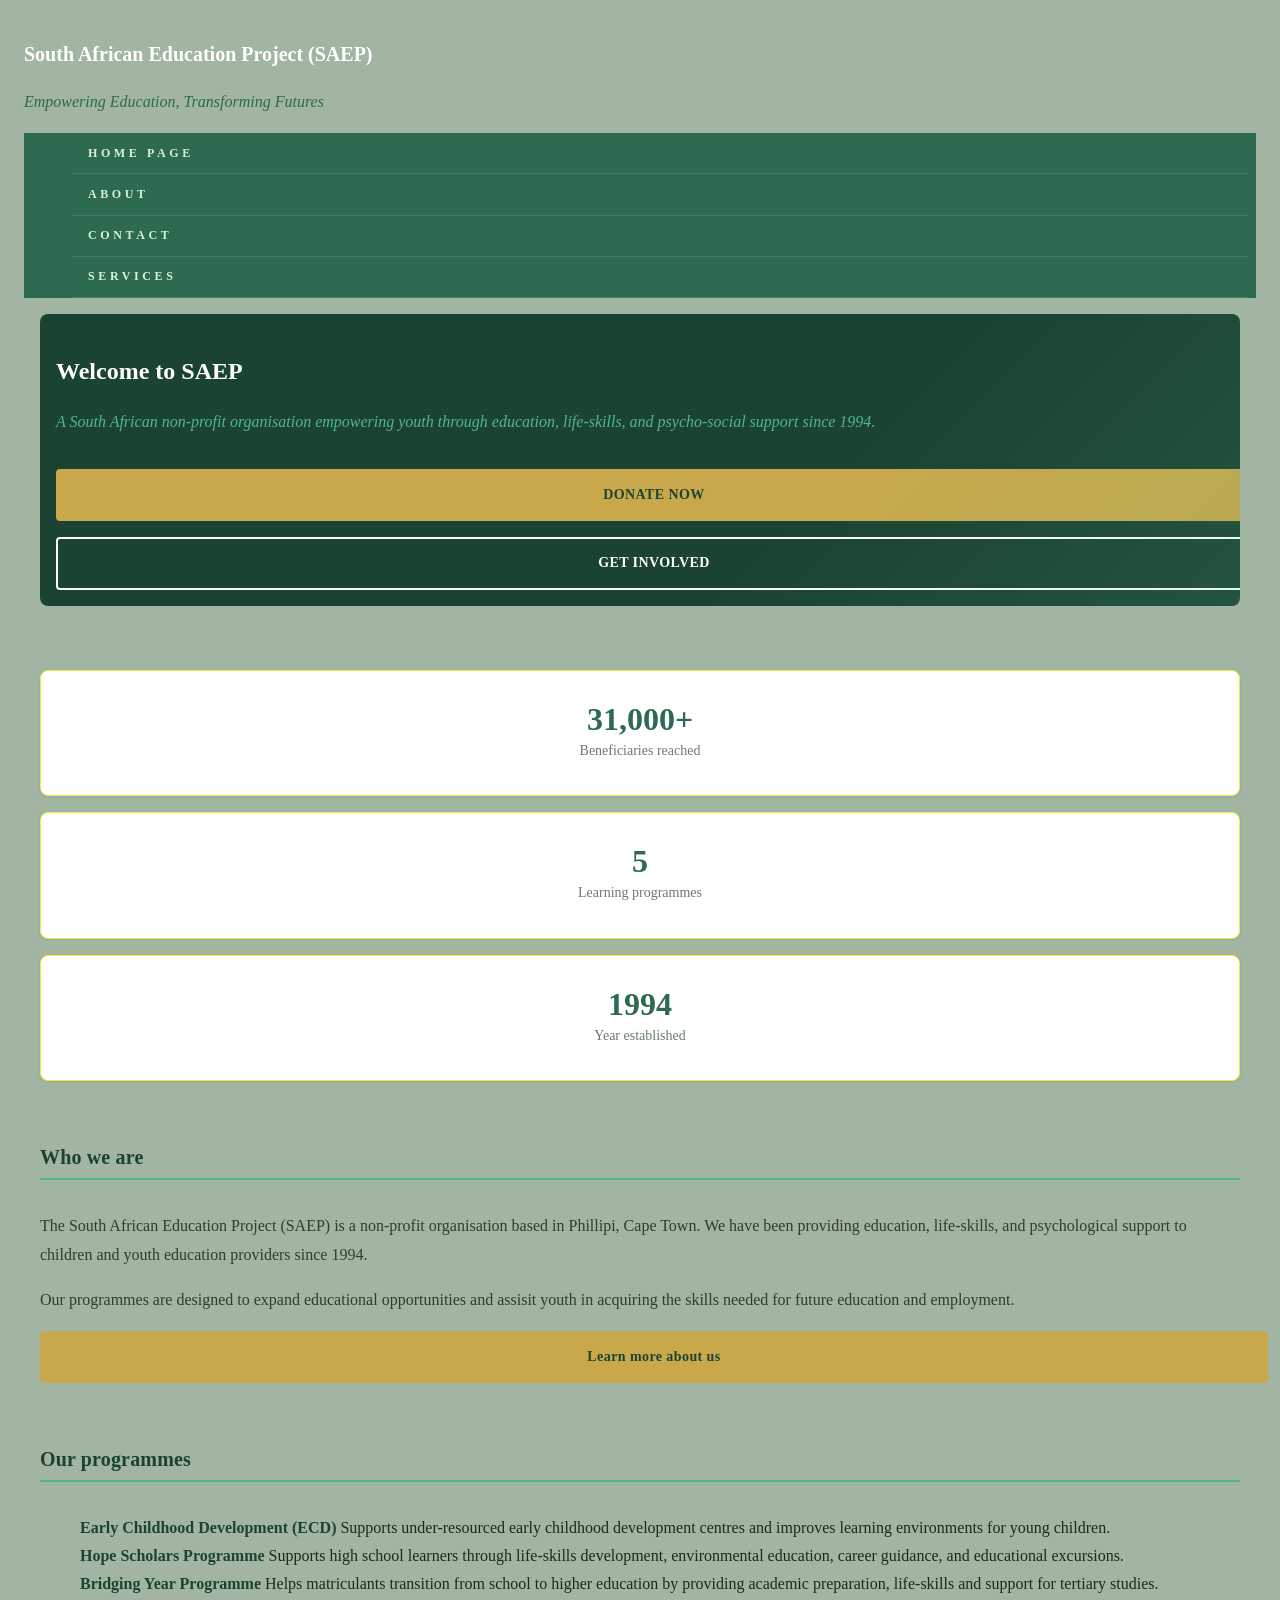
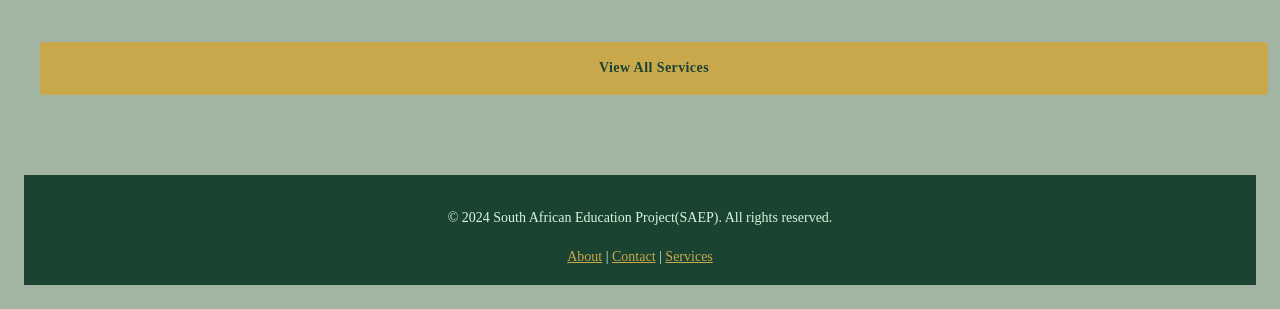
<file: pages/index.html>
<DOCTYPE html>
    <html lang="en">
        <head>
         <meta charset="UTF-8">
            <meta name="viewport" content="width-device-width, initial-scale-1.0">
             <title> Home| SAEP</title>
             <link rel="stylesheet" href="style.css">
        </head>
        <body>
            <header>
                <div class="header-inner">
                <h1>South African Education Project (SAEP)</h1>
                <p class="tagline"><em>Empowering Education, Transforming Futures</em></p>
                </div>
                <nav>
                    <ul>
                   <li><a href="index.html">Home Page</a></li>
                    <li><a href="about.html">About</a></li>
                    <li><a href="contact.html">Contact</a></li>
                    <li><a href="services.html">Services</a></li>
                    </ul>
                </nav>
        <!--Main Content-->
        <main>
            <!--Hero section-->
            <section class="hero">
                <h1>Welcome to SAEP</h1>
                <p class="tagline">A South African non-profit organisation empowering youth through education, life-skills, and psycho-social
                    support since 1994.
                </p>
                <div class="cta-group">
                    <a href="#" class=" btn btn-primary">DONATE NOW</a>
                    <a href="services.html" class="btn btn-secondary">GET INVOLVED</a>
                </div>
            </section>
            <!--Stats Strip-->
            <div class="stats-strip">
                <div class="stat-card">
                    <span class="stat-number"> 31,000+</span>
                    <span class="stat-label">Beneficiaries reached</span>
                </div>
                <div class="stat-card">
                    <span class="stat-number">5</span>
                    <span class="stat-label">Learning programmes</span>
                </div>
                <div class="stat-card">
                    <span class="stat-number">1994</span>
                    <span class="stat-label">Year established</span>
                </div>
            </div>
            <!--About Snippet-->
            <section>
                <h2> Who we are</h2>
                <p>
                    The South African Education Project (SAEP) is a non-profit organisation based in Phillipi, Cape Town.
                    We have been providing education, life-skills, and psychological support to children and youth education providers since 1994.
                </p>
                <p>
                    Our programmes are designed to expand educational opportunities and assisit youth in acquiring the skills needed for future
                    education and employment.
                </p>
                <a href="about.html" class="btn btn-primary">Learn more about us</a>
            </section>
            <!--Programmes Snippet-->
            <section>
                <h2>Our programmes</h2>
                <ol class="Programmes list">
                    <li>
                        <div>
                            <strong>Early Childhood Development (ECD)</strong>
                            Supports under-resourced early childhood development centres and improves learning environments for young children.
                        </div>
                    </li>
                    <li>
                        <div>
                            <strong>Hope Scholars Programme</strong>
                            Supports high school learners through life-skills development, environmental education, career guidance, and 
                            educational excursions.
                        </div>
                    </li>
                    <li>
                        <div>
                            <strong>Bridging Year Programme</strong>
                            Helps matriculants transition from school to higher education by providing academic preparation, life-skills
                            and support for tertiary studies.
                        </div>
                    </li>
                </ol>
                <br>
                <a href="services.html" class="btn btn-primary">View All Services</a>
            </section>
        </main>

        <!--Footer-->
        <footer>
            <p>&copy; 2024 South African Education Project(SAEP). All rights reserved.</p>
            <p>
                <a href="about.html">About</a> |
                <a href="contact.html">Contact</a> |
                <a href="services.html">Services</a>
            </p>
        </footer>
            </header>
        </body>
    </html>
</file>
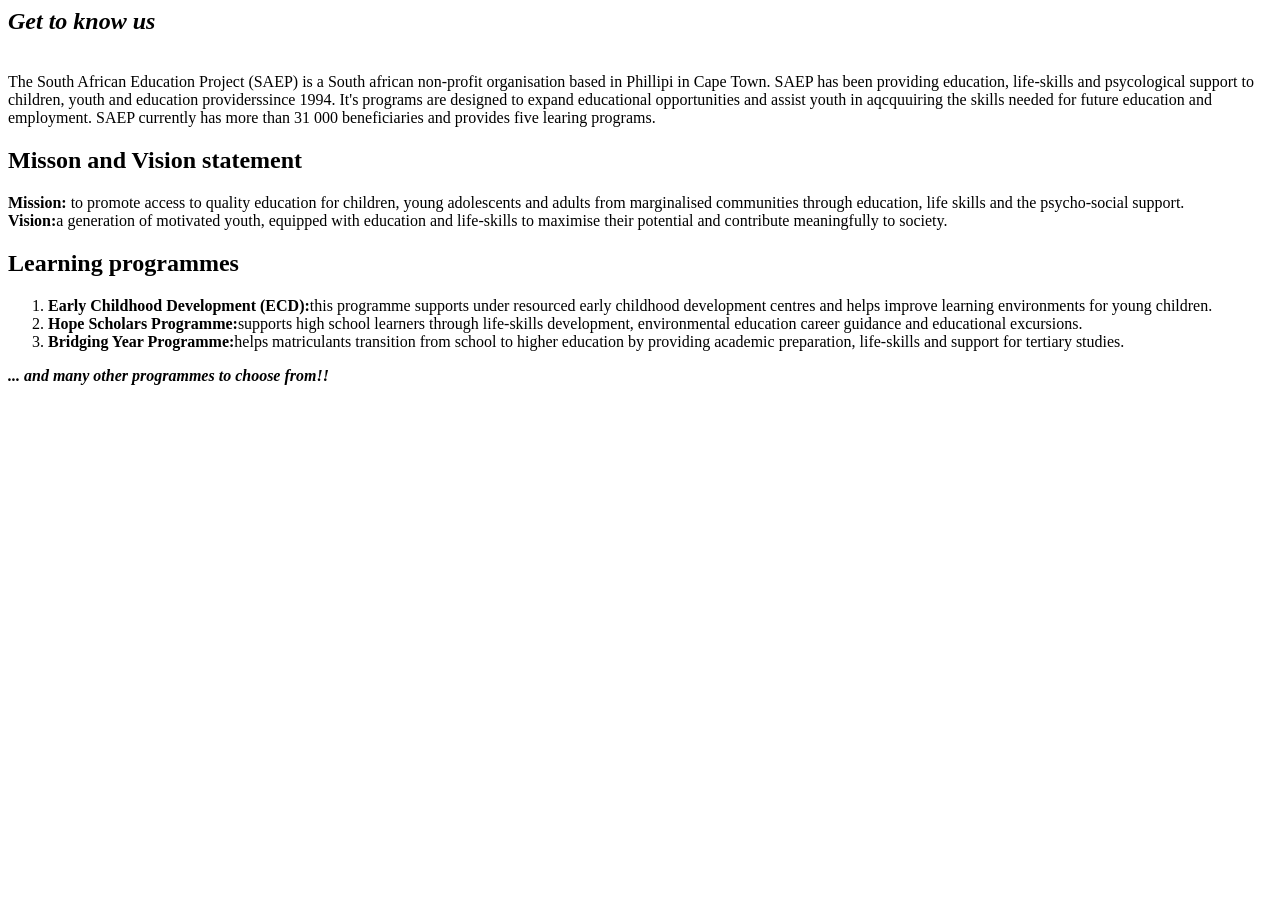
<file: About.html>
<DOCTYPE html>
    <html>
        <head>
            <title>About Us</title>
        </head>
        <body>
            <header><h2><i>Get to know us</i></h2></header>
            <br>
            <p1>The South African Education Project (SAEP) is a South african non-profit organisation based in Phillipi in Cape Town. SAEP has been providing education,
                life-skills and psycological support to children, youth and education providerssince 1994. It's programs are designed to expand educational opportunities
                and assist youth in aqcquuiring the skills needed for future education and employment. SAEP currently has more than 31 000 beneficiaries and provides 
                five learing programs.
            </p1>
            <header><h2><strong>Misson and Vision statement</strong></h2></header>
            <p2><b>Mission:</b> to promote access to quality education for children, young adolescents and adults from marginalised communities through education, life skills
             and the psycho-social support.<br>
             <b>Vision:</b>a generation of motivated youth, equipped with education and life-skills to maximise their potential and contribute meaningfully to society.
            </p2>
            <header><h2>Learning programmes</h2></header>
            <p3>
                <ol>
                    <li><b>Early Childhood Development (ECD):</b>this programme supports under resourced early childhood development centres and helps improve learning
                    environments for young children.</li>
                    <li><b>Hope Scholars Programme:</b>supports high school learners through life-skills development, environmental education career guidance and educational
                    excursions.</li>
                    <li><b>Bridging Year Programme:</b>helps matriculants transition from school to higher education by providing academic preparation, life-skills and
                    support for tertiary studies.</li>
                </ol>
                <b><i>... and many other programmes to choose from!!</i></b>
            </p3>
        </body>
    </html>
</file>
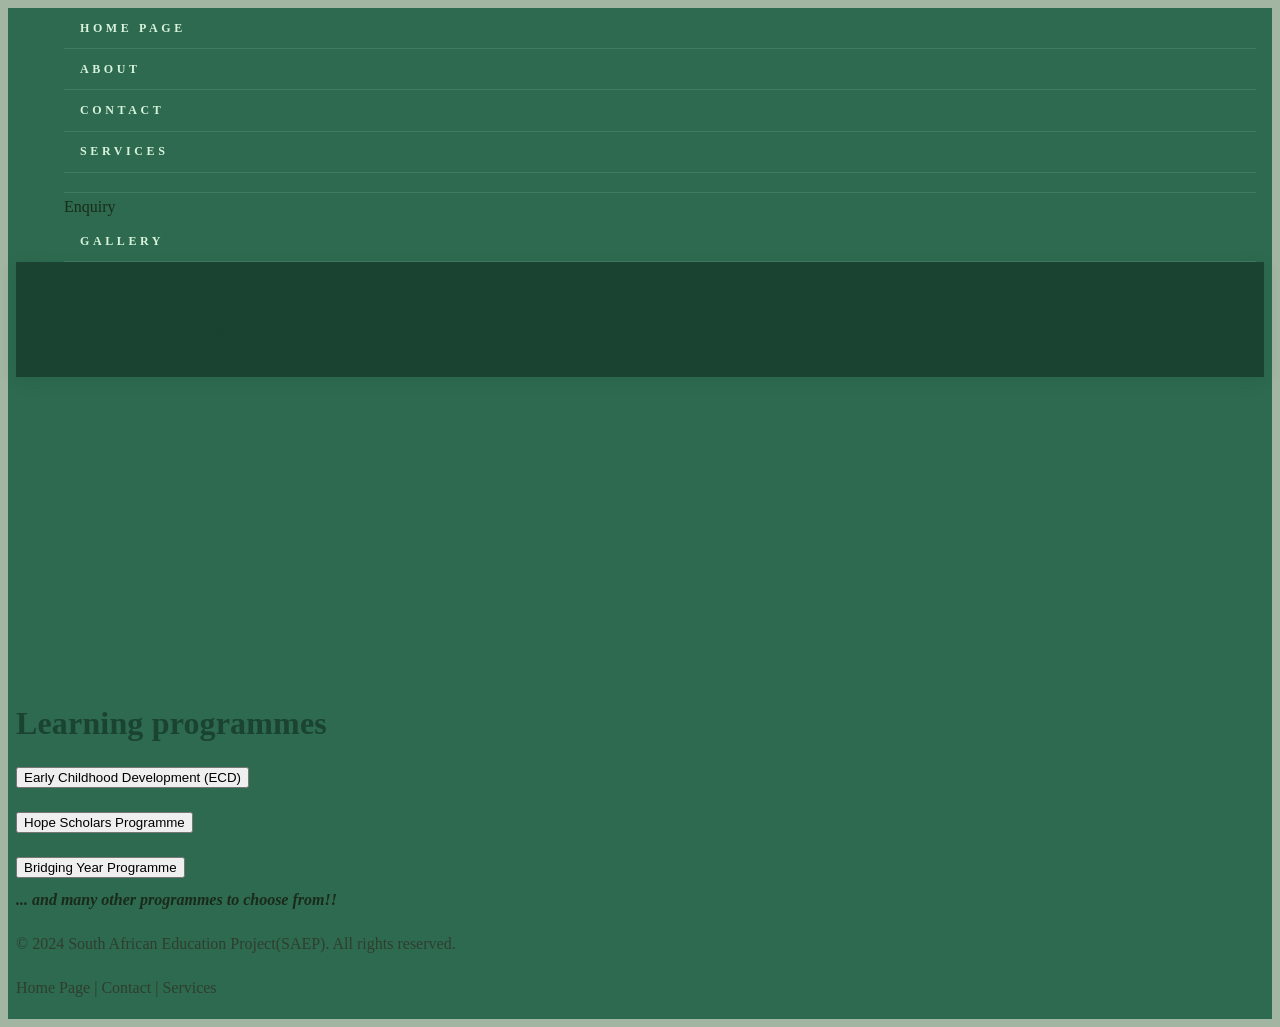
<file: about.html>
<!DOCTYPE html>
    <html lang="en">
        <head>
            <meta charset="UTF-8">
            <meta name="viewport" content="width=device-width, initial-scale=1.0">
            <title>About Us</title>
             <link rel="stylesheet" href="css/style.css">
        <meta name="description" content="One sentense of 120 10 155 characters about this page.">

        </head>
         <button class="nav-toggle" type="button" aria-expanded="false" aria-controls="site-nav">Menu</button>
                 <nav id="site-nav">
                <nav>
                    <ul>
                   <li><a href="index.html">Home Page</a></li>
                    <li><a href="about.html">About</a></li>
                    <li><a href="contact.html">Contact</a></li>
                    <li><a href="services.html">Services</a></li>
                    <li><a href="enquiry.html"></a>Enquiry </a></li>
                    <li><a href="gallery.html">Gallery</a> </a></li>
                    </ul>
                </nav>
        <body>
            <header><h2><i>Get to know us</i></h2></header>
            <section class="reveal">
                
                <div class="tabs">
                    <div role="tablist" aria-label="About SAEP">
                        <button role="tab" id="tab-who" aria-controls="panel-who" aria-selected="true">Who we are</button>
                        <button role="tab" id="tab-mission" aria-controls="mission" aria-selected="false">Mission</button>
                        <button role="tab" id="tab-vision" aria-controls="vision" aria-selected="false">Vision</button>
                    </div>
                    <div role="tabpanel" id="panel-who" aria-labelledby="tab-who">
                        <h2>Who we are</h2>
                        <p>The South African Education Project (SAEP) is a South african non-profit organisation based in Phillipi in Cape Town. SAEP has been providing education,
                life-skills and psycological support to children, youth and education providers since 1994.It's programs are designed to expand educational opportunities
                and assist youth in aqcquuiring the skills needed for future education and employment. SAEP currently has more than 31 000 beneficiaries and provides 
                five learing programs.<p>
                    </div>

                    <div role="tabpanel" id="panel-mission" aria-labelledby="tab-mission" hidden>
                        <h2>Our Mission</h2>
                        <p> To promote access to quality education for children, young adolescents and adults from marginalised communities through education, life skills
             and the psycho-social support.</p>
                    </div>
                    <div role="tabpanel" id="panel-vision" aria-labelledby="tab-vision" hidden>
                        <h2>Our Vision</h2>
                        <p>A generation of motivated youth, equipped with education and life-skills to maximise their potential and contribute meaningfully to society.</p>
                    </div>
                </div>
            </section>
           
            <h2>Learning programmes</h2>
            <div class="accordion">
                <div class="accordion-item">
                    <h3>
                        <button class="accordion-trigger" id="acc-ecd" type="button"
                        aria-expanded="false" aria-controls="acc-ecd-panel">
                        Early Childhood Development (ECD)
                    </button>
                    </h3>
                    <div class="accordion-panel" id="acc-ecd-panel"hidden>
                        <p>This programme supports under resourced early childhood development centres and helps improve learning
                    environments for young children.</p>
                    </div>
                </div>
                <div class="accordion">
                <div class="accordion-item">
                    <h3>
                        <button class="accordion-trigger" id="acc-hope" type="button"
                        aria-expanded="false" aria-controls="acc-hope-panel">
                        Hope Scholars Programme
                    </button>
                    </h3>
                    <div class="accordion-panel" id="acc-hope-panel"hidden>
                        <p>Supports high school learners through life-skills development, environmental education career guidance and educational
                    excursions.</p>
                    </div>
                </div>
                <div class="accordion">
                <div class="accordion-item">
                    <h3>
                        <button class="accordion-trigger" id="acc-bridge" type="button"
                        aria-expanded="false" aria-controls="acc-bridge-panel">
                        Bridging Year Programme
                    </button>
                    </h3>
                    <div class="accordion-panel" id="acc-hope-panel"hidden>
                        <p>Helps matriculants transition from school to higher education by providing academic preparation, life-skills and
                    support for tertiary studies.</p>
                    </div>
                </div>
            </div>

                <b><i>... and many other programmes to choose from!!</i></b>
            </p>
             <p>&copy; 2024 South African Education Project(SAEP). All rights reserved.</p>
              <p>
                <a href="index.html">Home Page</a> |
                <a href="contact.html">Contact</a> |
                <a href="services.html">Services</a>
                <script src="js/main.js" defer></script>
        </body>
    </html>
</file>
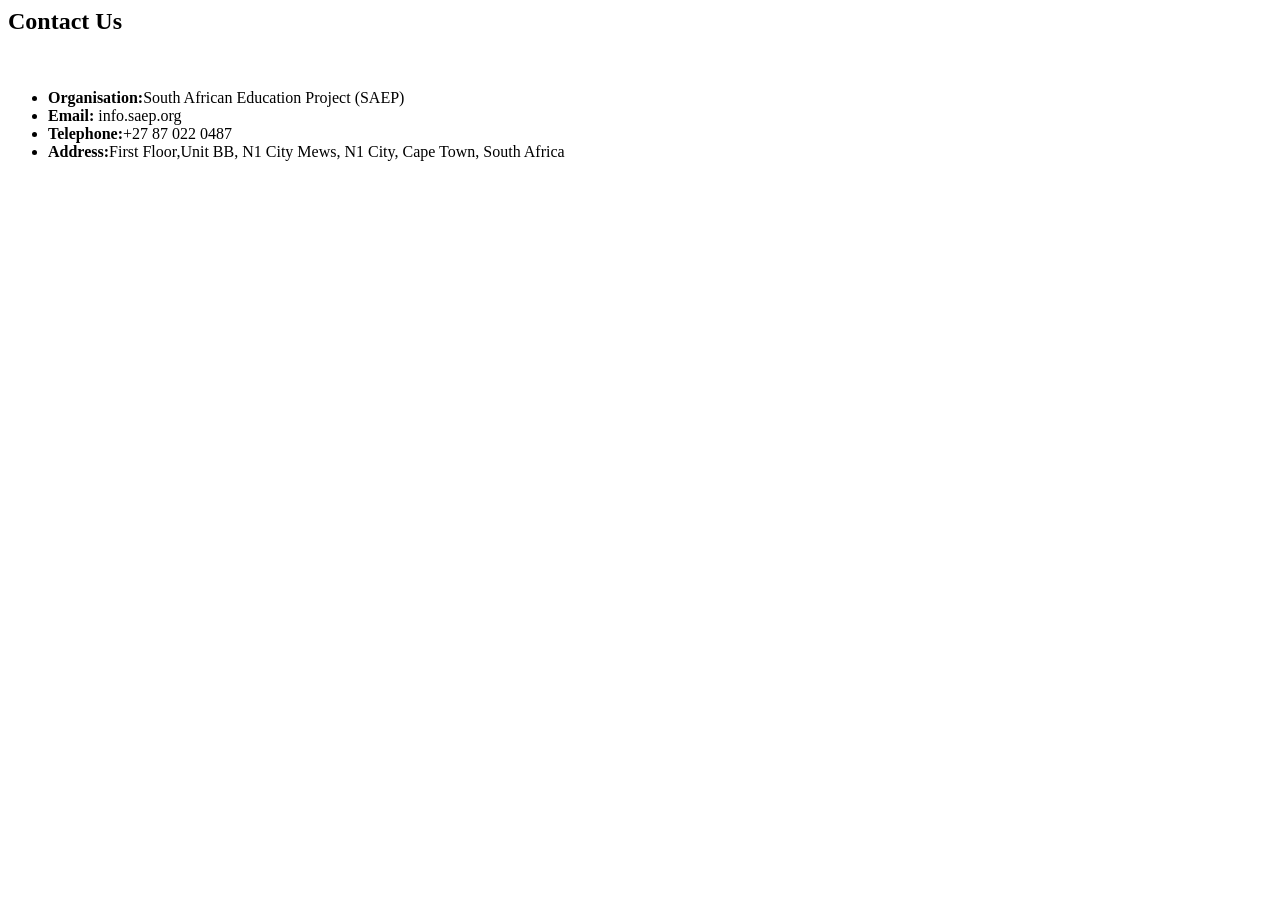
<file: Contact.html>
<DOCTYPE html>
    <html>
        <head>
            <title>Contact</title>
        </head>
        <body>
            <header><h2>Contact Us</h2></header>
            <br>
            <ul>
                <li><b>Organisation:</b>South African Education Project (SAEP)</li>
                <li><b>Email:</b> <link>info.saep.org</li>
                <li><b>Telephone:</b>+27 87 022 0487</li>
                <li><b>Address:</b>First Floor,Unit BB, N1 City Mews, N1 City, Cape Town, South Africa</li>
            </ul>
        </body>
    </html>
</file>
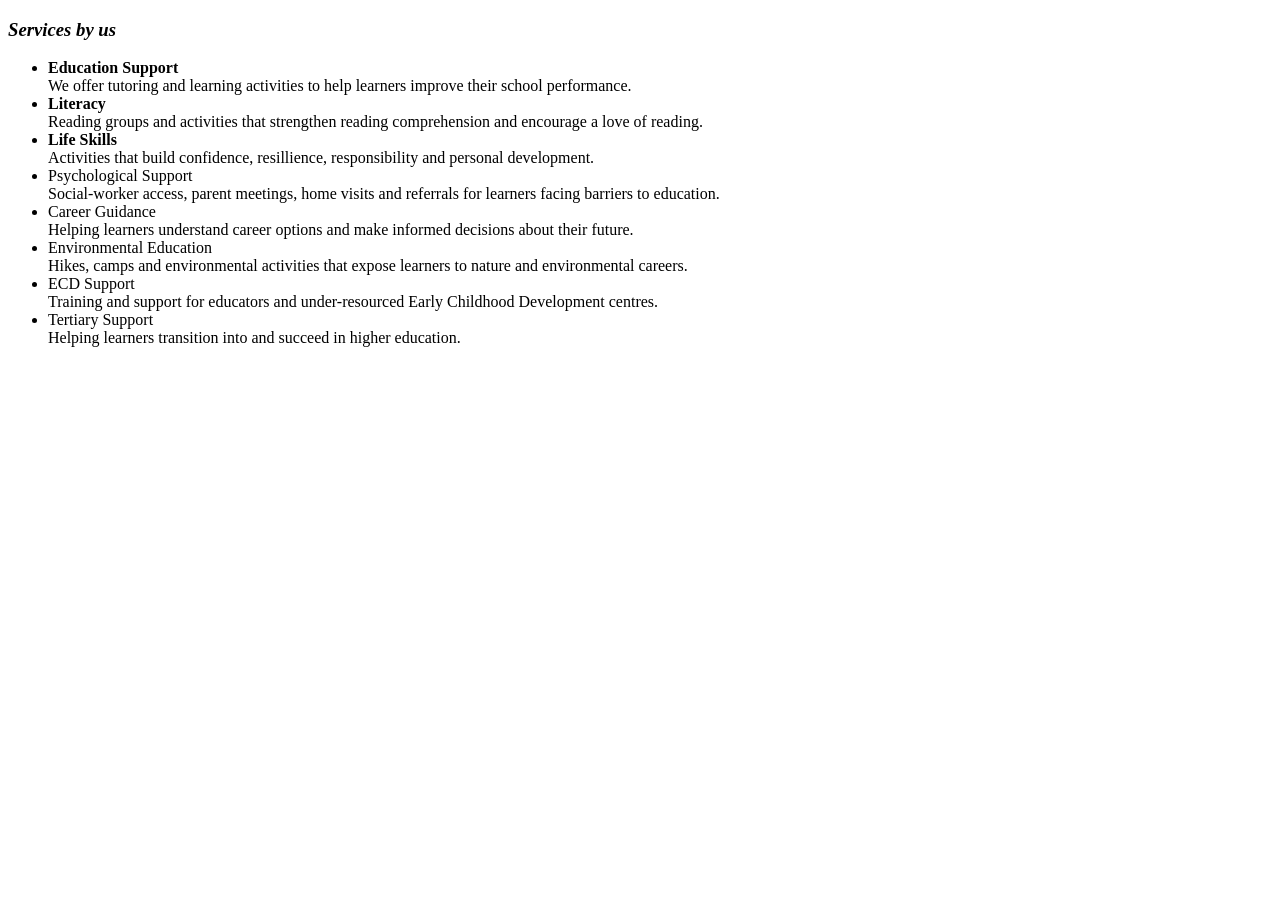
<file: Services.html>
<!DOCTYPE html>
<html>
    <head>
        <title>Services</title>
    </head>
    <body>
        <header><i><h3>Services by us</h3></i></header>
        <ul>
            <li><b>Education Support</b></li>
            We offer tutoring and learning activities to help learners improve their school performance.
            <li><b>Literacy</b></li>
            Reading groups and activities that strengthen reading comprehension and encourage a love of reading.
            <li><b>Life Skills</b></li>
            Activities that build confidence, resillience, responsibility and personal development.
            <li>Psychological Support</li>
            Social-worker access, parent meetings, home visits and referrals for learners facing barriers to education.
            <li>Career Guidance</li>
            Helping learners understand career options and make informed decisions about their future.
            <li>Environmental Education</li>
            Hikes, camps and environmental activities that expose learners to nature and environmental careers.
            <li>ECD Support</li>
            Training and support for educators and under-resourced Early Childhood Development centres.
            <li>Tertiary Support</li>
            Helping learners transition into and succeed in higher education.
        </ul>
    </body>
</html>
</file>
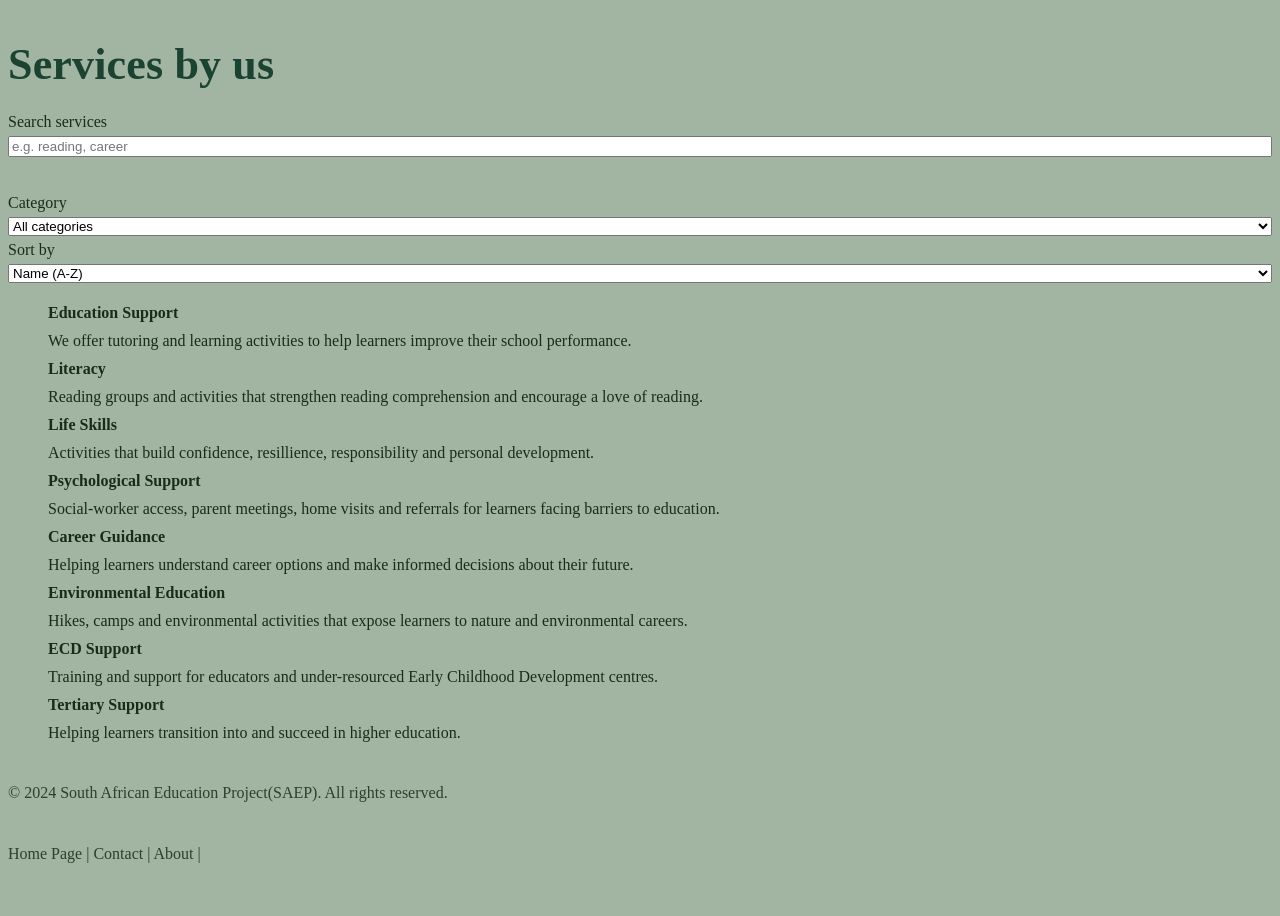
<file: services.html>
<!DOCTYPE html>
<html>
    <head lang="en">
        <meta charset="UTF-8">
        <meta name="viewport" content="width=device-width, initial-scale=1.0">
        <title>Services</title>
        <link rel="stylesheet" href="css/style.css">
    </head>
    
    <body>
        <h1>Services by us</h1>
        <label for="service-search"> Search services</label>
        <input type="search" id="service-search" placeholder="e.g. reading, career">
        <p id="results-info"></p>
        <label for="service-category">Category</label>
        <select id="service-category"><option value= "all">All categories</option></select>

        <label for="service-sort"> Sort by</label>
        <select id="service-sort">
            <option value="az"> Name (A-Z)</option>
            <option value="za"> Name (Z-A)</option>
        </select>
                <div class="card-grid" id="service-grid"></div>
         <script src="js/services.js" defer></script>
        <ul>
            <li><b>Education Support</b></li>
            We offer tutoring and learning activities to help learners improve their school performance.
            <br>
            <li><b>Literacy</b></li>
            Reading groups and activities that strengthen reading comprehension and encourage a love of reading.
            <br>
            <li><b>Life Skills</b></li>
            Activities that build confidence, resillience, responsibility and personal development.
            <br>
            <li><b>Psychological Support</b></li>
            Social-worker access, parent meetings, home visits and referrals for learners facing barriers to education.
            <br>
            <li><b>Career Guidance</b></li>
            Helping learners understand career options and make informed decisions about their future.
            <br>
            <li><b>Environmental Education</b></li>
            Hikes, camps and environmental activities that expose learners to nature and environmental careers.
            <br>
            <li><b>ECD Support</b></li>
            Training and support for educators and under-resourced Early Childhood Development centres.
            <br>
            <li><b>Tertiary Support</b></li>
            Helping learners transition into and succeed in higher education.
        </ul>
        <p>&copy; 2024 South African Education Project(SAEP). All rights reserved.</p>
        <p>
            <a href="index.html">Home Page</a> |
            <a href="contact.html">Contact</a> |
            <a href="about.html">About</a> |
        </p>
        <script src="js/main.js" defer></script>
    </body>
</html>
</file>
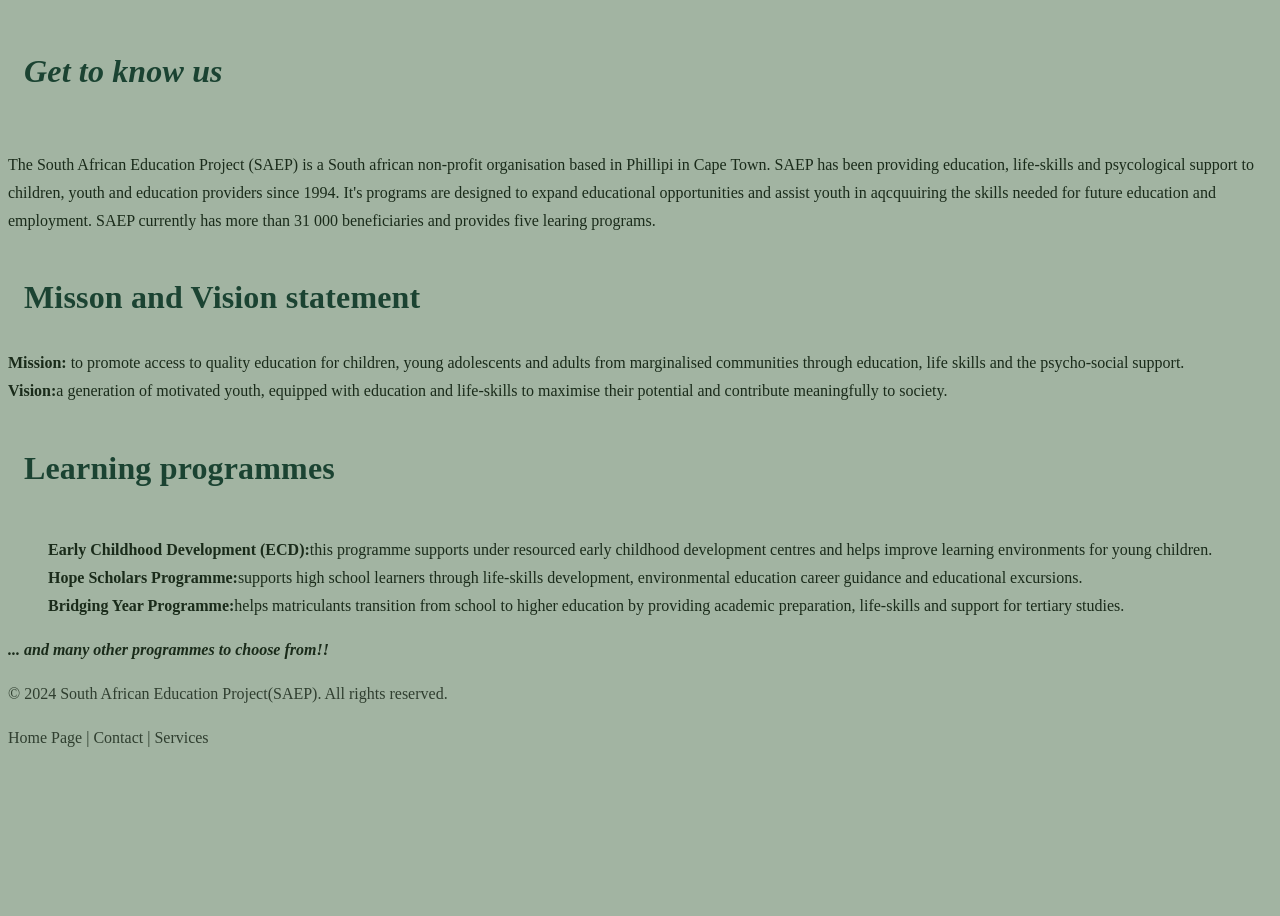
<file: pages/about.html>
<DOCTYPE html>
    <html>
        <head>
            <title>About Us</title>
             <link rel="stylesheet" href="style.css">
        </head>
        <body>
            <header><h2><i>Get to know us</i></h2></header>
            <br>
            <p1>The South African Education Project (SAEP) is a South african non-profit organisation based in Phillipi in Cape Town. SAEP has been providing education,
                life-skills and psycological support to children, youth and education providers since 1994.
                 It's programs are designed to expand educational opportunities
                and assist youth in aqcquuiring the skills needed for future education and employment. SAEP currently has more than 31 000 beneficiaries and provides 
                five learing programs.
            </p1>
            <header><h2><strong>Misson and Vision statement</strong></h2></header>
            <p2><b>Mission:</b> to promote access to quality education for children, young adolescents and adults from marginalised communities through education, life skills
             and the psycho-social support.<br>
             <b>Vision:</b>a generation of motivated youth, equipped with education and life-skills to maximise their potential and contribute meaningfully to society.
            </p2>
            <header><h2>Learning programmes</h2></header>
            <p3>
                <ol>
                    <li><b>Early Childhood Development (ECD):</b>this programme supports under resourced early childhood development centres and helps improve learning
                    environments for young children.</li>
                    <li><b>Hope Scholars Programme:</b>supports high school learners through life-skills development, environmental education career guidance and educational
                    excursions.</li>
                    <li><b>Bridging Year Programme:</b>helps matriculants transition from school to higher education by providing academic preparation, life-skills and
                    support for tertiary studies.</li>
                </ol>
                <b><i>... and many other programmes to choose from!!</i></b>
            </p3>
             <p>&copy; 2024 South African Education Project(SAEP). All rights reserved.</p>
              <p>
                <a href="index.html">Home Page</a> |
                <a href="contact.html">Contact</a> |
                <a href="services.html">Services</a>
        </body>
    </html>
</file>
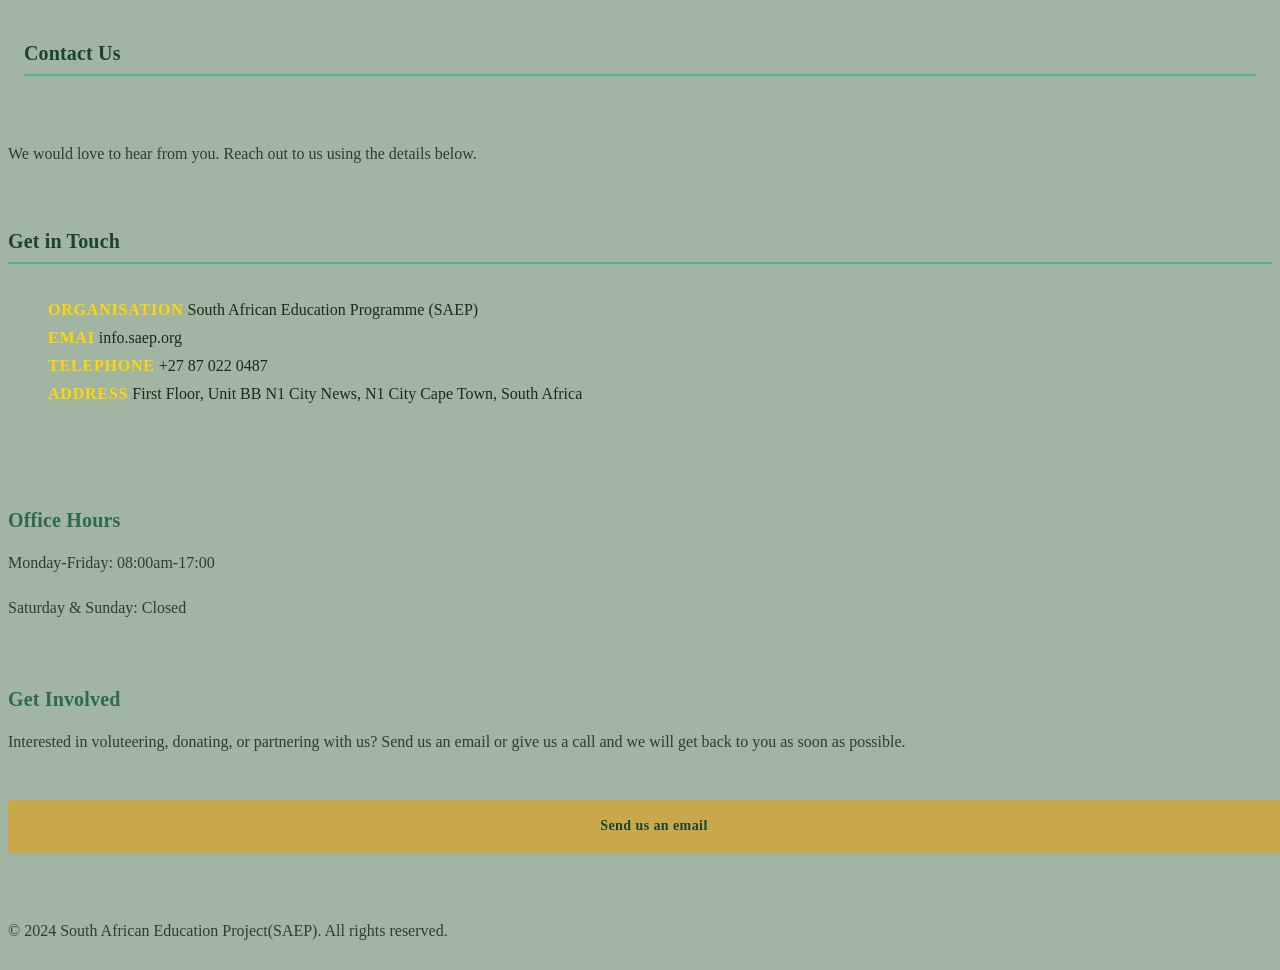
<file: pages/contact.html>
<DOCTYPE html>
    <html>
        <head>
            <title>Contact</title>
            <link rel="stylesheet" href="style.css">
        </head>
        <section>
        <body>
            <header><h2>Contact Us</h2></header>
            <p>We would love to hear from you. Reach out to us using the details below.</p>
            <br>
            <div class="contact-wrapper">
                <!--Contact details-->
                <div class="contact info">
                    <h2>Get in Touch</h2>
                    <ul>
                        <li>
                            <strong>Organisation</strong>
                            <span>South African Education Programme (SAEP)</span>
                        </li>
                        <li>
                            <strong>Emai</strong>
                            <span>info.saep.org</span>
                        </li>
                        <li>
                            <strong>Telephone</strong>
                            <span>+27 87 022 0487</span>
                        </li>
                        <li>
                            <strong>Address</strong>
                            <span>First Floor, Unit BB
                                N1 City News, N1 City
                                Cape Town, South Africa</span>
                        </li>
                    </ul>
                </div>
                <!--Extra Information Panel-->
                <div>
                    <h3>Office Hours</h3>
                    <p>Monday-Friday: 08:00am-17:00</p>
                    <p>Saturday & Sunday: Closed</p>
                    <br>
                    <h3>Get Involved</h3>
                    <p>
                        Interested in voluteering, donating, or partnering with us?
                        Send us an email or give us a call and we will get back to you as soon as possible.
                    </p>
                    <br>
                    <a href="mailito:info@saep.org" class="btn btn-primary">Send us an email</a>
                </div>
            </div>
        </section>
        </body>
        <p>&copy; 2024 South African Education Project(SAEP). All rights reserved.</p>
    </html>
</file>
<file: pages/style.css>
html{
    font-size: 16px;
    scroll-behavior: smooth;
}
body{
    font-family: Georgia, 'Times New Roman', Times, serif;
    font-size: 1rem;
    line-height: 1.75;
    color: #1a2b1a;
    background-color: #a2b4a2;
    min-height: 100vh;
    display: flex;
    flex-direction: column;
}
img{
    max-width: 100%;
    height: auto;
    display: block;
}

ul, ol { list-style: none;}
a { color: inherit ; text-decoration: none;}

:root{
    --green-deep: #1b4332;
    --green-mid: #2d6a4f;
    --green-light: #52b788;
    --green-pale: #d8f3dc;
    --gold: #c9a84c;
    --gold-light: #f5e6c0;
    --white: #ffffff; 
    --off-white: #f5f9f4;
    --grey-light: #e8f038;
    --grey-mid: #6b7c6b;
    --text-dark: #1a2b1a;
    --text-body: #2f3e2f;

    --space-xs: 0.25rem;
    --space-sm: 0.5rem;
    --space-md: 1rem;
    --space-lg: 2rem;
    --space-xl: 4rem;
    
    --text-sm: 0.875rem;
    --text-base: 1rem;
    --text-md: 1,125rem;
    --text-lg: 1.5rem;
    --text-xl: 2rem;
    --text-2xl: 2.75rem;

    --radius-sm: 4px;
    --radius-md: 8px;
    --radius-lg: 16px;

    --shadow-sm: 0 1px 3px rgba(27,67,50,0.08);
    --shadow-md: 0 4px 16px rgba(27,67,50,0.12);
    --shadow-lg: 0 8px 32px rgba(27,67,50,0.16);

    --max-content: 900px;
    --max-wide: 1200px;
}

Typography
h1, h2, h3, h4, h5, h6{
    font-family: Georgia, 'Times New Roman', Times, serif;
    font-weight: 700;
    line-height: 1.25;
    color: var(--green-deep);
    letter-spacing: 0.01rem;
}

h1 { font-size: var(--text-2xl); margin-bottom: var(--space-md);}
h2 { font-size: var(--text-xl); margin-bottom: var(--space-md);}
h3 {font-size: var(--text-lg); margin-bottom: var(--space-sm);}
h4 {font-size: var(--text-base); margin-bottom: var(--space-sm);}

p{
    font-size: var(--text-base);
    color: var(--text-body);
    margin-bottom: var(--space-md);
    max-width: 72ch;
    line-height: 1.8;
}

strong{ font-weight: 700; color: var(--green-deep);}
em{ font-style: italic; color: var(--green-mid);}

Header
header{ 
    background-color: var(--green-deep);
    color: var(--white);
    padding: var(--space-lg);
    position: sticky;
    top: 0%;
    z-index: 100;
    box-shadow: var(--shadow-md);
}
header-inner{
    max-width: var(--max-wide);
    margin: 0 auto;
    display: flex;
    flex-direction: column;
    gap: var(--space-sm);
}

header h1{
    color: var(--white);
    font-size: var(--text-xl);
    margin-bottom: 0;
}

header.tagline{
    font-style: italic;
    color: var(--green-pale);
    font-size: var(--text-sm);
    margin-bottom: 0;
    max-width: none;
}

nav{
    background-color: var(--green-mid);
    padding: 0 var(--space-lg);
}

nav ul{
    max-width: var(--green-mid);
    margin: 0 auto;
    display: flex;
    flex-direction: row;
    list-style: none;
}

nav ul li a{
    display: block;
    padding: var(--space-md) var(--shadow-lg);
    color: var(--green-pale);
    font-family: Georgia, 'Times New Roman', Times, serif;
    font-size: var(--text-sm);
    font-weight: 700;
    letter-spacing: 0.3em;
    text-transform: uppercase;
    text-decoration: none;
    transition: background-colour 0.2 ease, colour 0.2s ease ;
    border-bottom: 3px solid transparent;
}

nav ul li a:hover{
    background-color: var(--green-deep);
    color: var(--gold);
    border-bottom-color: var(--gold);
}

nav ul li a:focus{
    outline: 2px solid var(--gold);
    outline-offset: -2px;
}

nal ul li:active{
    color: var(--gold);
    border-bottom-color: var(--gold);
    background-color: rgba(0.0.0.0.15);
}

main{
    flex: 1;
    max-width: var(--max-wide);
    width: 100%;
    margin: 0 auto;
    padding: var(--space-xl) var(--space-lg);
}

.hero{
    background-color: var(--green-deep);
    color: var(--white);
    padding: var(--space-xl) var(--space-lg);
    border-radius: var(--radius-lg);
    margin-bottom: var(--space-xl);
    position: relative;
    overflow: hidden;
}

.hero::before{
    content: '';
    position: absolute;
    top: 0; right: 0;
    width: 50%; height: 100%;
    background: linear-gradient(135deg, transparent 40%, rgba(82,183,136,0.15)100%);
    pointer-events: none;
}

.hero h1{
    color: white; font-size: var(--text-2xl); margin-bottom: var(--space-sm);
}
.hero .tagline{
    color: var(--green-light);font-style: italic;font-size: var(--text-md);margin-bottom: var(--space-lg);max-width: none;
}

.cta-group{
    display: flex;
    flex-direction: row;
    gap: var(--space-md);
    flex-wrap: wrap;
    margin-top: var(--space-lg);
}

.btn{
    display: inline-block;
    padding: 0.75rem;
    border-radius: var(--radius-sm);
    font-family: Georgia, 'Times New Roman', Times, serif;
    font-size: var(--text-sm);
    font-weight: 700;
    text-decoration: none;
    cursor: pointer;
    transition: background-coulour 0.2 ease, transform 0.15s ease, box-shadow 0.2s ease;
    border: 2px solid transparent;
    letter-spacing: 0.03em;
}

.btn-primary{
    background-color: var(--gold);
    color: var(--green-deep);
    border-color: var(--gold);
}

.btn-primary:hover{
    background-color: #b8943c;
    border-color: #b8943c;
    transform: translateY(-2px);
    box-shadow: var(--shadow-md);
}

.btn-secondary{
    background-color: transparent;
    color: var(--white);
    border-color: var(--white);
}

.btm-secondary:hover{
    background-color: var(--white);
    color: var(--green-deep);
    transform: translateY(-2px);
    box-shadow: var(--shadow-md);
}

.btn:focus{
    outline: 2px solid var(--gold); outline-offset: 3px;
}
.btn:active{
    transform: translateY(0);
}

.stats-strip{
    display: grid;
    grid-template-columns: 3, 1fr;
    gap: var(--space-md);
    margin-bottom: var(--space-xl);
}

.stat-card{
    background-color: var(--white);
    border: 1px solid var(--grey-light);
    border-radius: var(--radius-md);
    padding: var(--space-lg);
    text-align: center;
    box-shadow: var(--shadow-sm);
    transition: box-shadow 0.2s ease, transform 0.2s ease;
}

.stat-card .stat-number{
    font-size: var(--text-2xl);
    font-weight: 700;
    color: var(--green-mid);
    display: block;
    line-height: 1;
    margin-bottom: var(--space-xs);
}

.stat-card .stat-label{
    font-size: var(--text-sm); color: var(--grey-mid);
}

section{ margin-bottom: var(--space-xl);}

section h2{
    color: var(--green-deep);
    font-size: var(--text-xl);
    padding-bottom: var(--space-sm);
    border-bottom: 2px solid var(--green-light);
    margin-bottom: var(--space-lg);
}

section h3{ color: var(--green-mid);}

.about-intro{
    background-color: var(--green-pale);
    border-left: 4px solid var(--green-light);
    padding: var(--space-lg);
    border-radius: 0 var(--radius-md) var(--radius-md) 0;
    margin-bottom: var(--space-xl);
}

.mission-vision{
    display: grid;
    grid-template-columns: 1fr 1fr;
    gap: var(--space-lg);
    margin-bottom: var(--space-lg);
}

.mv-card{
    background-color: var(--white);
    border: 1px solid var(--grey-light);
    border-radius: var(--radius-md);
    padding: var(--space-lg);
    box-shadow: var(--shadow-sm);
}

.mv-card h3{
    color: var(--green-deep);
    font-size: var(--text-lg);
    margin-bottom: var(--space-md);
    padding: var(--space-lg);
    box-shadow: var(--shadow-sm);
}

.programmes-list::before{
    background-color: var(--white);
    border: 1px solid var(--grey-light);
    border-radius: var(--radius-md);
    padding: var(--space-md) var(--space-lg);
    display: flex;
    align-items: flex-start;
    gap: var(--space-md);
    box-shadow: var(--shadow-sm);
    counter-increment: program counter;
}

.programmes-list li strong{ display: block; margin-bottom: var(--space-lg);}

.services-grid{
    display: grid;
    grid-template-columns: repeat(2, 1fr);
    gap: var(--space-lg);
}

.service-card{
    background-color: var(--white);
    border: 1px solid var(--grey-light);
    border-radius: var(--radius-md);
    padding: var(--space-lg);
    box-shadow: var(--shadow-sm);
    transition: box-shadow 0.2s ease, transform 0.2s ease, border-color 0.2s ease;
}

.servive-card:hover{
    box-shadow: var(--shadow-md);
    transform: translateY(-3px);
    border-color: var(--green-light);
}

.service-card h3{
    color: var(--green-deep);
    font-size: var(--text-md);
    margin-bottom: var(--space-sm);
    padding-bottom: var(--space-xs);
    border-bottom: 2px solid var(--green-pale);
}

.service-card p{ font-size: var(--text-sm); color: var(--grey-mid); margin-bottom: 0;}

.contact-wrapper{
    display: grid;
    grid-template-columns: 1fr 1fr;
    gap: var(--space-xl);
    align-items: start;
}

.contact-info{
    background-color: var(--green-deep);
    color: var(--white);
    border-radius: var(--radius-lg);
    padding: var(--space-lg);
}

.contact-info h2{ color: var(--white); margin-bottom: var(--space-lg);}

.contact-info ul{
    list-style: none;
    display: flex;
    flex-direction: column;
    gap: var(--space-lg);
}

.contact-info ul li{ display: flex; flex-direction: column; gap: var(--space-xs);}
.contact ul li strong{
    color: gold;
    font-size: var(--text-base);
    text-transform: uppercase;
    letter-spacing: 0.05em;
}

.contact-info ul li span{color: var(--green-pale); font-size: var(--text-base);}

footer{
    background-color: var(--green-deep);
    color: var(--green-pale);
    text-align: center;
    padding: var(--space-lg);
    font-size: var(--text-sm);
    margin-top: auto;
}

footer p{ color: var(--green-pale); margin-bottom: 0; max-width: none; font-size: var(--text-sm);}
footer a { color: var(--gold); text-decoration: underline;}
footer a:hover{ color: var(--gold-light);}

.container { max-width: var(--max-content); margin: 0 auto};
.text-center {text-align: center;}
.text-left {text-align: left;}
.mt-sm{ margin-top: var(--space-sm);}
.mt-md{ margin-top: var(--space-md);}
.mt-lg{ margin-top: var(--space-lg);}
.mb-sm{ margin-bottom: var(--space-sm);}
.mb-md{ margin-bottom: var(--space-md);}
.mb-lg{ margin-bottom: var(--space-lg);}

.responsive-img{
    width: 100%;
    height: auto;
    object-fit: cover;
    border-radius: var(--radius-md);
}

.hero-img{
    width: 100%;
    max-height: 400px;
    object-fit: cover;
    border-radius: var(--radius-lg);
    margin-bottom: var(--space-lg);
}

@media screen and ( max-width:1024px) {
:root{
    --text-2x1: 2.25rem;
    --text-x1: 1.75rem;
}
}


main{ padding: var(--space-lg) var(--space-md);}

.contact-wrapper {grid-template-columns: 1fr;}

nav ul li a { padding: var(--space-md);}
    
@media screen and (max-width: 768px) {}
:root{
    --text-2x1: 1.875rem; 
    --text-x1: 1.5rem;
   --text-lg: 1.25rem; 
}

header {padding: var(--space-md); position: relative;}
header h1 { font-size: var(--text-xl);}

nav{ padding: 0 var(--space-sm)}
nav ul{ flex-wrap: wrap;}
nav ul li{ flex: 1 1 50%;}
nav ul li a {text-align: center; padding: var(--space-sm); font-size: 0.75rem;}

.hero {padding: var(--space-lg) var(--space-md);}
.hero h1 { font-size: var(--text-x1);}
.cta-group { flex-direction: column; align-items: flex-start;}
.stats-strip{ grid-template-columns: 1fr;}
.mission-vision{ grid-template-columns: 1fr;}
.services-grid{ grid-template-columns: 1fr;}
.contact-wrapper{ grid-template-columns: 1fr;}

section h2{ font-size: var(--text-lg); }
p{ max-width: 100%;}

@media screen and (max-width: 480px) {
    :root{ 
        --text-2x1: 1.5rem; 
        --text-x1: 1.25rem;
        --text-lg: 1.125rem; 
    }
}
    
main{ padding: var(--space-md) var(--space-sm);}
header h1{ font-size: var(--text-lg);}

nav ul{ flex-direction: column;}
nav ul li{ flex: 1 1 100%;}
nav ul li a{ padding: 0.6rem var(--space-md); text-align: left; border-bottom: 1px solid rgba(255, 255, 255, 0.1); }

.hero{ border-radius: var(--radius-md); padding: var(--space-md);}
.btn{ width: 100%; text-align: center;}
.stat-card .stat-number{ font-size: var(--text-xl);}
.contact-info{ padding: var(--space-lg) var(--space-md);}
.mv-card{ padding: var(--shadow-md);}
footer{ padding: var(--space-md) var(--space-sm);}

:focus-visible{ outline: 2px solid var(--gold); outline-offset: 3px;}

@media (prefers-reduced-motion: reduce){
    *, *::before, * ::after{
        transition-duration: 0.01ms !important;
        animation-duration: 0.01ms !important;
    }
    html{ scroll-behavior: auto;}
}
    
@media print{ 
    header, nav, footer, cta-group{ display: none;}
    body{ font-size: 12pt; color: #000; background: #fff;}
    main{ padding: 0; max-width: 100%;}
}
</file>
<file: css/style.css>
html{
    font-size: 16px;
    scroll-behavior: smooth;
}
body{
    font-family: Georgia, 'Times New Roman', Times, serif;
    font-size: 1rem;
    line-height: 1.75;
    color: #1a2b1a;
    background-color: #a2b4a2;
    min-height: 100vh;
    display: flex;
    flex-direction: column;
}
img{
    max-width: 100%;
    height: auto;
    display: block;
}

ul, ol { list-style: none;}
a { color: inherit ; text-decoration: none;}

:root{
    --green-deep: #1b4332;
    --green-mid: #2d6a4f;
    --green-light: #52b788;
    --green-pale: #d8f3dc;
    --gold: #c9a84c;
    --gold-light: #f5e6c0;
    --white: #ffffff; 
    --off-white: #f5f9f4;
    --grey-light: #e8f038;
    --grey-mid: #6b7c6b;
    --text-dark: #1a2b1a;
    --text-body: #2f3e2f;

    --space-xs: 0.25rem;
    --space-sm: 0.5rem;
    --space-md: 1rem;
    --space-lg: 2rem;
    --space-xl: 4rem;
    
    --text-sm: 0.875rem;
    --text-base: 1rem;
    --text-md: 1.125rem;
    --text-lg: 1.5rem;
    --text-xl: 2rem;
    --text-2xl: 2.75rem;

    --radius-sm: 4px;
    --radius-md: 8px;
    --radius-lg: 16px;

    --shadow-sm: 0 1px 3px rgba(27,67,50,0.08);
    --shadow-md: 0 4px 16px rgba(27,67,50,0.12);
    --shadow-lg: 0 8px 32px rgba(27,67,50,0.16);

    --max-content: 900px;
    --max-wide: 1200px;
}

/* Typography */
h1, h2, h3, h4, h5, h6{
    font-family: Georgia, 'Times New Roman', Times, serif;
    font-weight: 700;
    line-height: 1.25;
    color: var(--green-deep);
    letter-spacing: 0.01rem;
}

h1 { font-size: var(--text-2xl); margin-bottom: var(--space-md);}
h2 { font-size: var(--text-xl); margin-bottom: var(--space-md);}
h3 {font-size: var(--text-lg); margin-bottom: var(--space-sm);}
h4 {font-size: var(--text-base); margin-bottom: var(--space-sm);}

p{
    font-size: var(--text-base);
    color: var(--text-body);
    margin-bottom: var(--space-md);
    max-width: 72ch;
    line-height: 1.8;
}

strong{ font-weight: 700; color: var(--green-deep);}
em{ font-style: italic; color: var(--green-mid);}

/* Header */
header{ 
    background-color: var(--green-deep);
    color: var(--white);
    padding: var(--space-lg);
    position: sticky;
    top: 0%;
    z-index: 100;
    box-shadow: var(--shadow-md);
}
.header-inner{
    max-width: var(--max-wide);
    margin: 0 auto;
    display: flex;
    flex-direction: column;
    gap: var(--space-sm);
}

header h1{
    color: var(--white);
    font-size: var(--text-xl);
    margin-bottom: 0;
}

header .tagline{
    font-style: italic;
    color: var(--green-pale);
    font-size: var(--text-sm);
    margin-bottom: 0;
    max-width: none;
}

nav{
    background-color: var(--green-mid);
    padding: 0 var(--space-lg);
}

nav ul{
    max-width: var(--max-wide);
    margin: 0 auto;
    display: flex;
    flex-direction: row;
    list-style: none;
}

nav ul li a{
    display: block;
    padding: var(--space-md) var(--space-lg);
    color: var(--green-pale);
    font-family: Georgia, 'Times New Roman', Times, serif;
    font-size: var(--text-sm);
    font-weight: 700;
    letter-spacing: 0.3em;
    text-transform: uppercase;
    text-decoration: none;
    transition: background-colour 0.2 ease, colour 0.2s ease ;
    border-bottom: 3px solid transparent;
}

nav ul li a:hover{
    background-color: var(--green-deep);
    color: var(--gold);
    border-bottom-color: var(--gold);
}

nav ul li a:focus{
    outline: 2px solid var(--gold);
    outline-offset: -2px;
}

nal ul li:active{
    color: var(--gold);
    border-bottom-color: var(--gold);
    background-color: rgba(0.0.0.0.15);
}

main{
    flex: 1;
    max-width: var(--max-wide);
    width: 100%;
    margin: 0 auto;
    padding: var(--space-xl) var(--space-lg);
}

.hero{
    background-color: var(--green-deep);
    color: var(--white);
    padding: var(--space-xl) var(--space-lg);
    border-radius: var(--radius-lg);
    margin-bottom: var(--space-xl);
    position: relative;
    overflow: hidden;
}

.hero::before{
    content: '';
    position: absolute;
    top: 0; right: 0;
    width: 50%; height: 100%;
    background: linear-gradient(135deg, transparent 40%, rgba(82,183,136,0.15)100%);
    pointer-events: none;
}

.hero h1{
    color: white; font-size: var(--text-2xl); margin-bottom: var(--space-sm);
}
.hero .tagline{
    color: var(--green-light);font-style: italic;font-size: var(--text-md);margin-bottom: var(--space-lg);max-width: none;
}

.cta-group{
    display: flex;
    flex-direction: row;
    gap: var(--space-md);
    flex-wrap: wrap;
    margin-top: var(--space-lg);
}

.btn{
    display: inline-block;
    padding: 0.75rem;
    border-radius: var(--radius-sm);
    font-family: Georgia, 'Times New Roman', Times, serif;
    font-size: var(--text-sm);
    font-weight: 700;
    text-decoration: none;
    cursor: pointer;
    transition: background-coulour 0.2 ease, transform 0.15s ease, box-shadow 0.2s ease;
    border: 2px solid transparent;
    letter-spacing: 0.03em;
}

.btn-primary{
    background-color: var(--gold);
    color: var(--green-deep);
    border-color: var(--gold);
}

.btn-primary:hover{
    background-color: #b8943c;
    border-color: #b8943c;
    transform: translateY(-2px);
    box-shadow: var(--shadow-md);
}

.btn-secondary{
    background-color: transparent;
    color: var(--white);
    border-color: var(--white);
}

.btm-secondary:hover{
    background-color: var(--white);
    color: var(--green-deep);
    transform: translateY(-2px);
    box-shadow: var(--shadow-md);
}

.btn:focus{
    outline: 2px solid var(--gold); outline-offset: 3px;
}
.btn:active{
    transform: translateY(0);
}

.stats-strip{
    display: grid;
    grid-template-columns: 3, 1fr;
    gap: var(--space-md);
    margin-bottom: var(--space-xl);
}

.stat-card{
    background-color: var(--white);
    border: 1px solid var(--grey-light);
    border-radius: var(--radius-md);
    padding: var(--space-lg);
    text-align: center;
    box-shadow: var(--shadow-sm);
    transition: box-shadow 0.2s ease, transform 0.2s ease;
}

.stat-card .stat-number{
    font-size: var(--text-2xl);
    font-weight: 700;
    color: var(--green-mid);
    display: block;
    line-height: 1;
    margin-bottom: var(--space-xs);
}

.stat-card .stat-label{
    font-size: var(--text-sm); color: var(--grey-mid);
}

section{ margin-bottom: var(--space-xl);}

section h2{
    color: var(--green-deep);
    font-size: var(--text-xl);
    padding-bottom: var(--space-sm);
    border-bottom: 2px solid var(--green-light);
    margin-bottom: var(--space-lg);
}

section h3{ color: var(--green-mid);}

.about-intro{
    background-color: var(--green-pale);
    border-left: 4px solid var(--green-light);
    padding: var(--space-lg);
    border-radius: 0 var(--radius-md) var(--radius-md) 0;
    margin-bottom: var(--space-xl);
}

.mission-vision{
    display: grid;
    grid-template-columns: 1fr 1fr;
    gap: var(--space-lg);
    margin-bottom: var(--space-lg);
}

.mv-card{
    background-color: var(--white);
    border: 1px solid var(--grey-light);
    border-radius: var(--radius-md);
    padding: var(--space-lg);
    box-shadow: var(--shadow-sm);
}

.mv-card h3{
    color: var(--green-deep);
    font-size: var(--text-lg);
    margin-bottom: var(--space-md);
    padding: var(--space-lg);
    box-shadow: var(--shadow-sm);
}

.programmes-list::before{
    background-color: var(--white);
    border: 1px solid var(--grey-light);
    border-radius: var(--radius-md);
    padding: var(--space-md) var(--space-lg);
    display: flex;
    align-items: flex-start;
    gap: var(--space-md);
    box-shadow: var(--shadow-sm);
    counter-increment: program counter;
}

.programmes-list li strong{ display: block; margin-bottom: var(--space-lg);}

.services-grid{
    display: grid;
    grid-template-columns: repeat(2, 1fr);
    gap: var(--space-lg);
}

.service-card{
    background-color: var(--white);
    border: 1px solid var(--grey-light);
    border-radius: var(--radius-md);
    padding: var(--space-lg);
    box-shadow: var(--shadow-sm);
    transition: box-shadow 0.2s ease, transform 0.2s ease, border-color 0.2s ease;
}

.servive-card:hover{
    box-shadow: var(--shadow-md);
    transform: translateY(-3px);
    border-color: var(--green-light);
}

.service-card h3{
    color: var(--green-deep);
    font-size: var(--text-md);
    margin-bottom: var(--space-sm);
    padding-bottom: var(--space-xs);
    border-bottom: 2px solid var(--green-pale);
}

.service-card p{ font-size: var(--text-sm); color: var(--grey-mid); margin-bottom: 0;}

.contact-wrapper{
    display: grid;
    grid-template-columns: 1fr 1fr;
    gap: var(--space-xl);
    align-items: start;
}

.contact-info{
    background-color: var(--green-deep);
    color: var(--white);
    border-radius: var(--radius-lg);
    padding: var(--space-lg);
}

.contact-info h2{ color: var(--white); margin-bottom: var(--space-lg);}

.contact-info ul{
    list-style: none;
    display: flex;
    flex-direction: column;
    gap: var(--space-lg);
}

.contact-info ul li{ display: flex; flex-direction: column; gap: var(--space-xs);}
.contact ul li strong{
    color: gold;
    font-size: var(--text-base);
    text-transform: uppercase;
    letter-spacing: 0.05em;
}

.contact-info ul li span{color: var(--green-pale); font-size: var(--text-base);}

footer{
    background-color: var(--green-deep);
    color: var(--green-pale);
    text-align: center;
    padding: var(--space-lg);
    font-size: var(--text-sm);
    margin-top: auto;
}

footer p{ color: var(--green-pale); margin-bottom: 0; max-width: none; font-size: var(--text-sm);}
footer a { color: var(--gold); text-decoration: underline;}
footer a:hover{ color: var(--gold-light);}

.container { max-width: var(--max-content); margin: 0 auto};
.text-center {text-align: center;}
.text-left {text-align: left;}
.mt-sm{ margin-top: var(--space-sm);}
.mt-md{ margin-top: var(--space-md);}
.mt-lg{ margin-top: var(--space-lg);}
.mb-sm{ margin-bottom: var(--space-sm);}
.mb-md{ margin-bottom: var(--space-md);}
.mb-lg{ margin-bottom: var(--space-lg);}

.responsive-img{
    width: 100%;
    height: auto;
    object-fit: cover;
    border-radius: var(--radius-md);
}

.hero-img{
    width: 100%;
    max-height: 400px;
    object-fit: cover;
    border-radius: var(--radius-lg);
    margin-bottom: var(--space-lg);
}

@media screen and ( max-width:1024px) {
:root{
    --text-2x1: 2.25rem;
    --text-xl: 1.75rem;
}
}


main{ padding: var(--space-lg) var(--space-md);}

.contact-wrapper {grid-template-columns: 1fr;}

nav ul li a { padding: var(--space-md);}
    
@media screen and (max-width: 768px) {
    nav ul { flex-direction: column; }
}
:root{
    --text-2x1: 1.875rem; 
    --text-x1: 1.5rem;
   --text-lg: 1.25rem; 
}

header {padding: var(--space-md); position: relative;}
header h1 { font-size: var(--text-xl);}

nav{ padding: 0 var(--space-sm)}
nav ul{ flex-wrap: wrap;}
nav ul li{ flex: 1 1 50%;}
nav ul li a {text-align: center; padding: var(--space-sm); font-size: 0.75rem;}

.hero {padding: var(--space-lg) var(--space-md);}
.hero h1 { font-size: var(--text-x1);}
.cta-group { flex-direction: column; align-items: flex-start;}
.stats-strip{ grid-template-columns: 1fr;}
.mission-vision{ grid-template-columns: 1fr;}
.services-grid{ grid-template-columns: 1fr;}
.contact-wrapper{ grid-template-columns: 1fr;}

section h2{ font-size: var(--text-lg); }
p{ max-width: 100%;}

@media screen and (max-width: 480px) {
    :root{ 
        --text-2x1: 1.5rem; 
        --text-x1: 1.25rem;
        --text-lg: 1.125rem; 
    }
}
    
main{ padding: var(--space-md) var(--space-sm);}
header h1{ font-size: var(--text-lg);}

nav ul{ flex-direction: column;}
nav ul li{ flex: 1 1 100%;}
nav ul li a{ padding: 0.6rem var(--space-md); text-align: left; border-bottom: 1px solid rgba(255, 255, 255, 0.1); }

.hero{ border-radius: var(--radius-md); padding: var(--space-md);}
.btn{ width: 100%; text-align: center;}
.stat-card .stat-number{ font-size: var(--text-xl);}
.contact-info{ padding: var(--space-lg) var(--space-md);}
.mv-card{ padding: var(--shadow-md);}
footer{ padding: var(--space-md) var(--space-sm);}

:focus-visible{ outline: 2px solid var(--gold); outline-offset: 3px;}

@media (prefers-reduced-motion: reduce){
    *, *::before, * ::after{
        transition-duration: 0.01ms !important;
        animation-duration: 0.01ms !important;
    }
    html{ scroll-behavior: auto;}
}
    
@media print{ 
    header, nav, footer, cta-group{ display: none;}
    body{ font-size: 12pt; color: #000; background: #fff;}
    main{ padding: 0; max-width: 100%;}
}
.nav-toggle {
    display: none;
    background: transparent;
    border: 2px solid var(--gold);
    color: var(--white);
    padding: 0.4rem 1rem;
    font-weight:700;
    cursor: pointer;
}
@media screen and (max-width: 768px){
    .nav-toggle {display: inline-block; }
    nav {display: none; }
    nav.is-open{ display: block; }
    nav ul { flex-direction: column; }
}
.tabs [roles=tablist]{
    display: flex;
    flex-wrap: wrap;
    gap: 0.25rem;
    border-bottom: 3px solid var(--green-deep);
}
.tabs [role="tab"]{
    padding: o.5rem 1.5rem;
    background: var(--green-pale);
    border: 0;
    border-radius: 4px 4px 0 0;
    font-weight: 700;
    color: var(--green-deep);
    cursor: pointer;
}
.tabs [role="tab"]:hover{ background: var(--gold-light);}
.tabs [role="tab"][aria-selected="true"] {background: var(--green-deep); color: var(--white);}

.tabs [role="tabpanel"] {
    background: var(--white);
    padding: 1.5rem;
    border-radius: 0 0 8px 8px;
}
.modal-backdrop{
    position: fixed;
    inset: 0;
    background: rgba (10, 30, 20, 0.7);
    display: none;
    align-items: center;
    justify-content: center;
    padding: 1rem;
    z-index: 500;
}
.modal-backdrop.is-open { display: flex;}

.modal {
    position: relative;
    background: var(--white);
    max-width: 560px;
    width: 100%;
    padding: 2rem;
    border-radius: 16px;
    border-top: 6px solid var(--gold);
}

.modal-close {
    position: absolute;
    top: 0.5rem;
    right: 0.5rem;
    background: transparent;
    border: 0;
    font-size: 1.8;
    line-height: 1;
    cursor: pointer;
}
.card-grid { display: grid; grid-template-columns: reapeat(auto-fill, minimax(260px, 1fr)); gap: 1rem; }
.card {background: var(--white); padding: 1.5rem; border-radius: 8px; border-left: 5px solid var(--green-light); box-shadow: var(--shadow-sm); }
.badge { background: var(--gold-light); padding: 2px 10px; border-radius: 99px; font-size: 0.75rem; font-weight: 700;}

.gallery-grid { display: grid; grid-template-columns: repeat(auto-fill, minmax(220px, 1fr)); gap: 1rem; }
.gallery-item { padding: 0; border: 0; border-radius: 8px; overflow: hidden; cursor: zoom-in; transition: transform 0.25s; }
.gallery-item:hover { transform: scale(1.03); }
.gallery-item img { width: 100%; aspect-ratio: 4/3; object-fit: cover; }
.lightbox { position: fixed; inset: 0; background: rgba(5, 20, 12, 0.92); display: none; align-items: center; justify-content: center; z-index: 600; }
.lightbox.is-open { display: flex; }
.lightbox img { max-width: 92vw; max-height: 85vh; border-radius: 8px; }
.lightbox-close { position: absolute; top: 1rem; right: 1rem; font-size: 2rem; background: transparent; color: var(--white) ; border: 0; cursor: pointer; }

.field { display: flex; flex-direction: column; gap: 0.25rem; margin-bottom: 0.5rem; }
.field input, .field select, .field.textarea { padding: 0.65; border: 2px solid #b9c9b9; border-radius: 4px; }
.field.invalid input, .field.invalid select, .field.invalid textarea { border-color: #b3261e; background: #fdecea; }
.error { display: block; min-height: 1.4em; color: #b3261e; font-weight: 700; font-size: 0.875rem; }

.conditional { display: block; }

.btn, .card { transition: transform 0.25s ease, box-shadow 0.25 ease; }
.card:hover { transform: translateY(-4px); box-shadow: var(--shadow-md); }

@keyframes fadeIn { from{ opacity: 0; transfrom: translateY(12px); } to {opcity: 1; transform: none; }}
.modal-backdrop.is-open .modal{animation: fadeIn 0.3s ease; }

.reveal { opacity: 0; transform: translateY(24px); transition: opacity 0.6s ease, transform 0.6s ease; }
.reveal.is-invisible { opacity: 1; transform: none; }
@media (prefers-reduced-motion: reduce) {
    * { animation: none !important; transition: none !important; }
    .reveal { opacity: 1; transform: none; }
}
</file>
